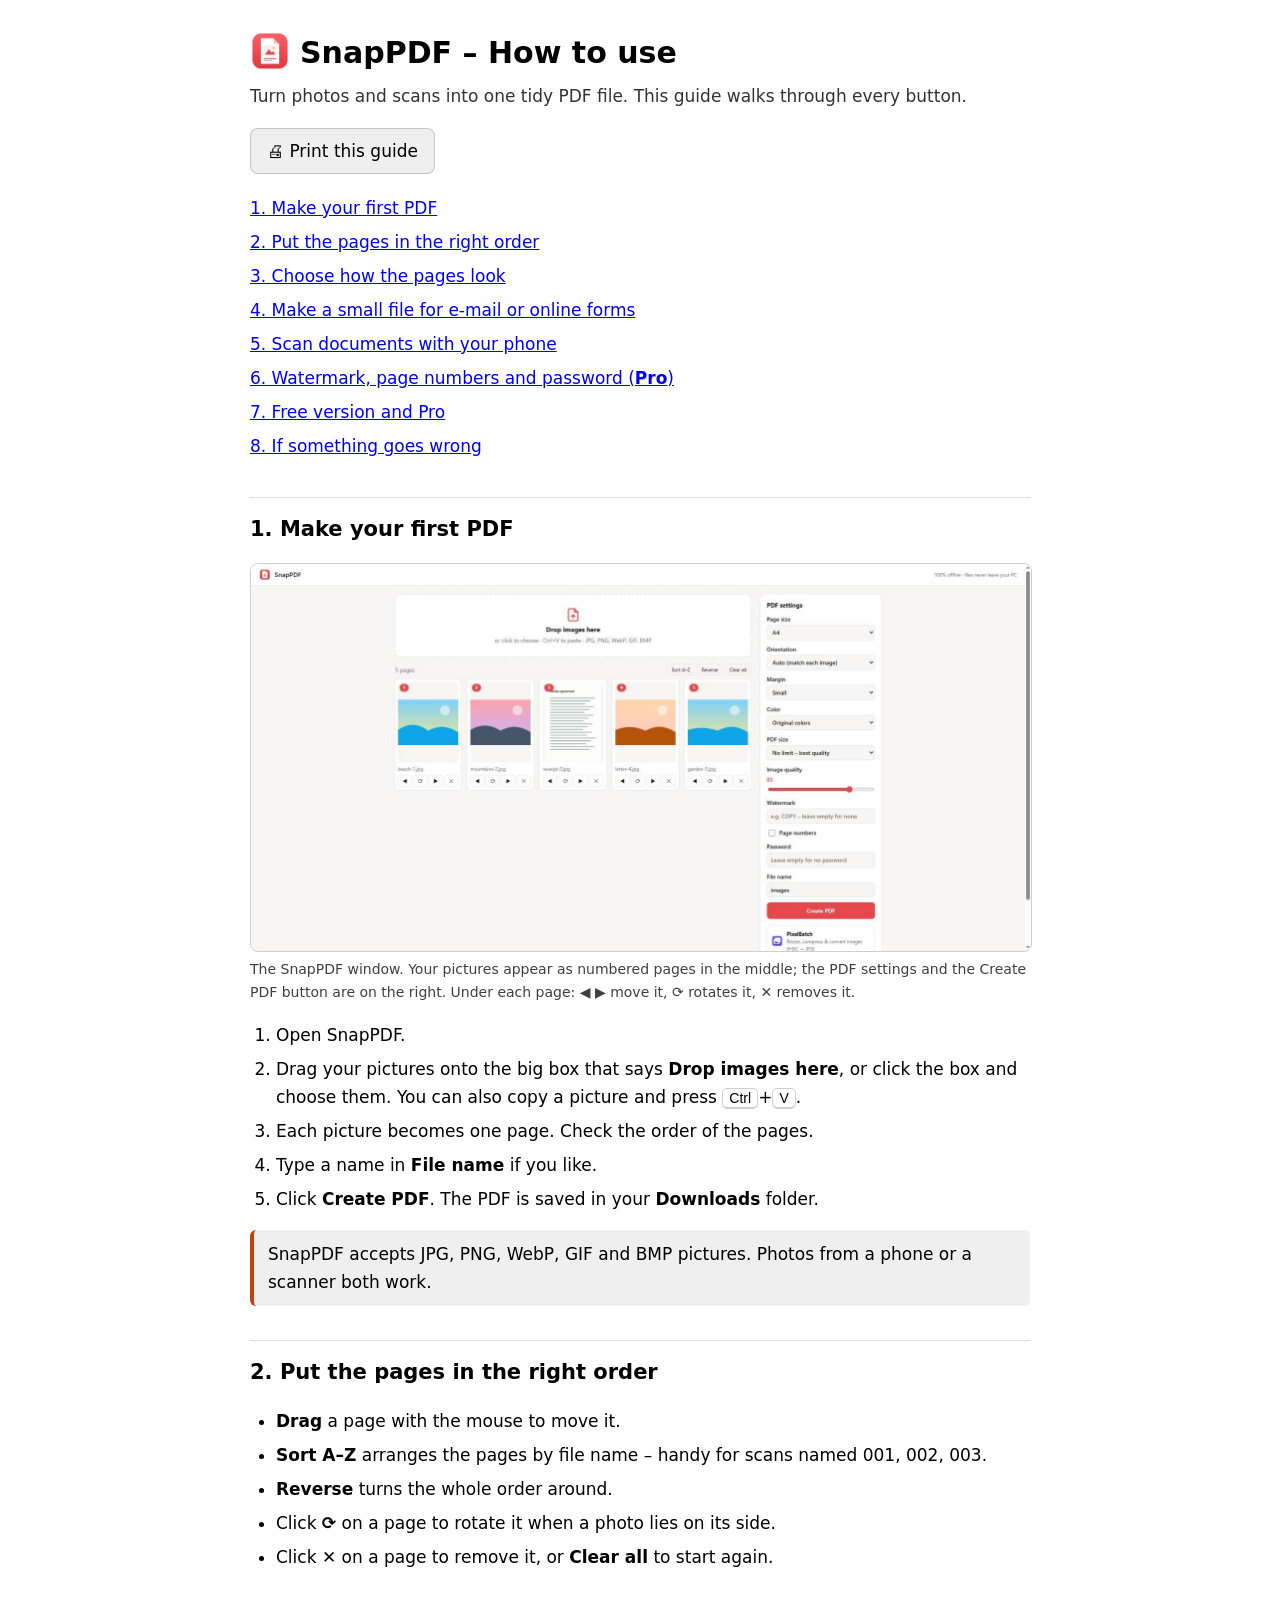
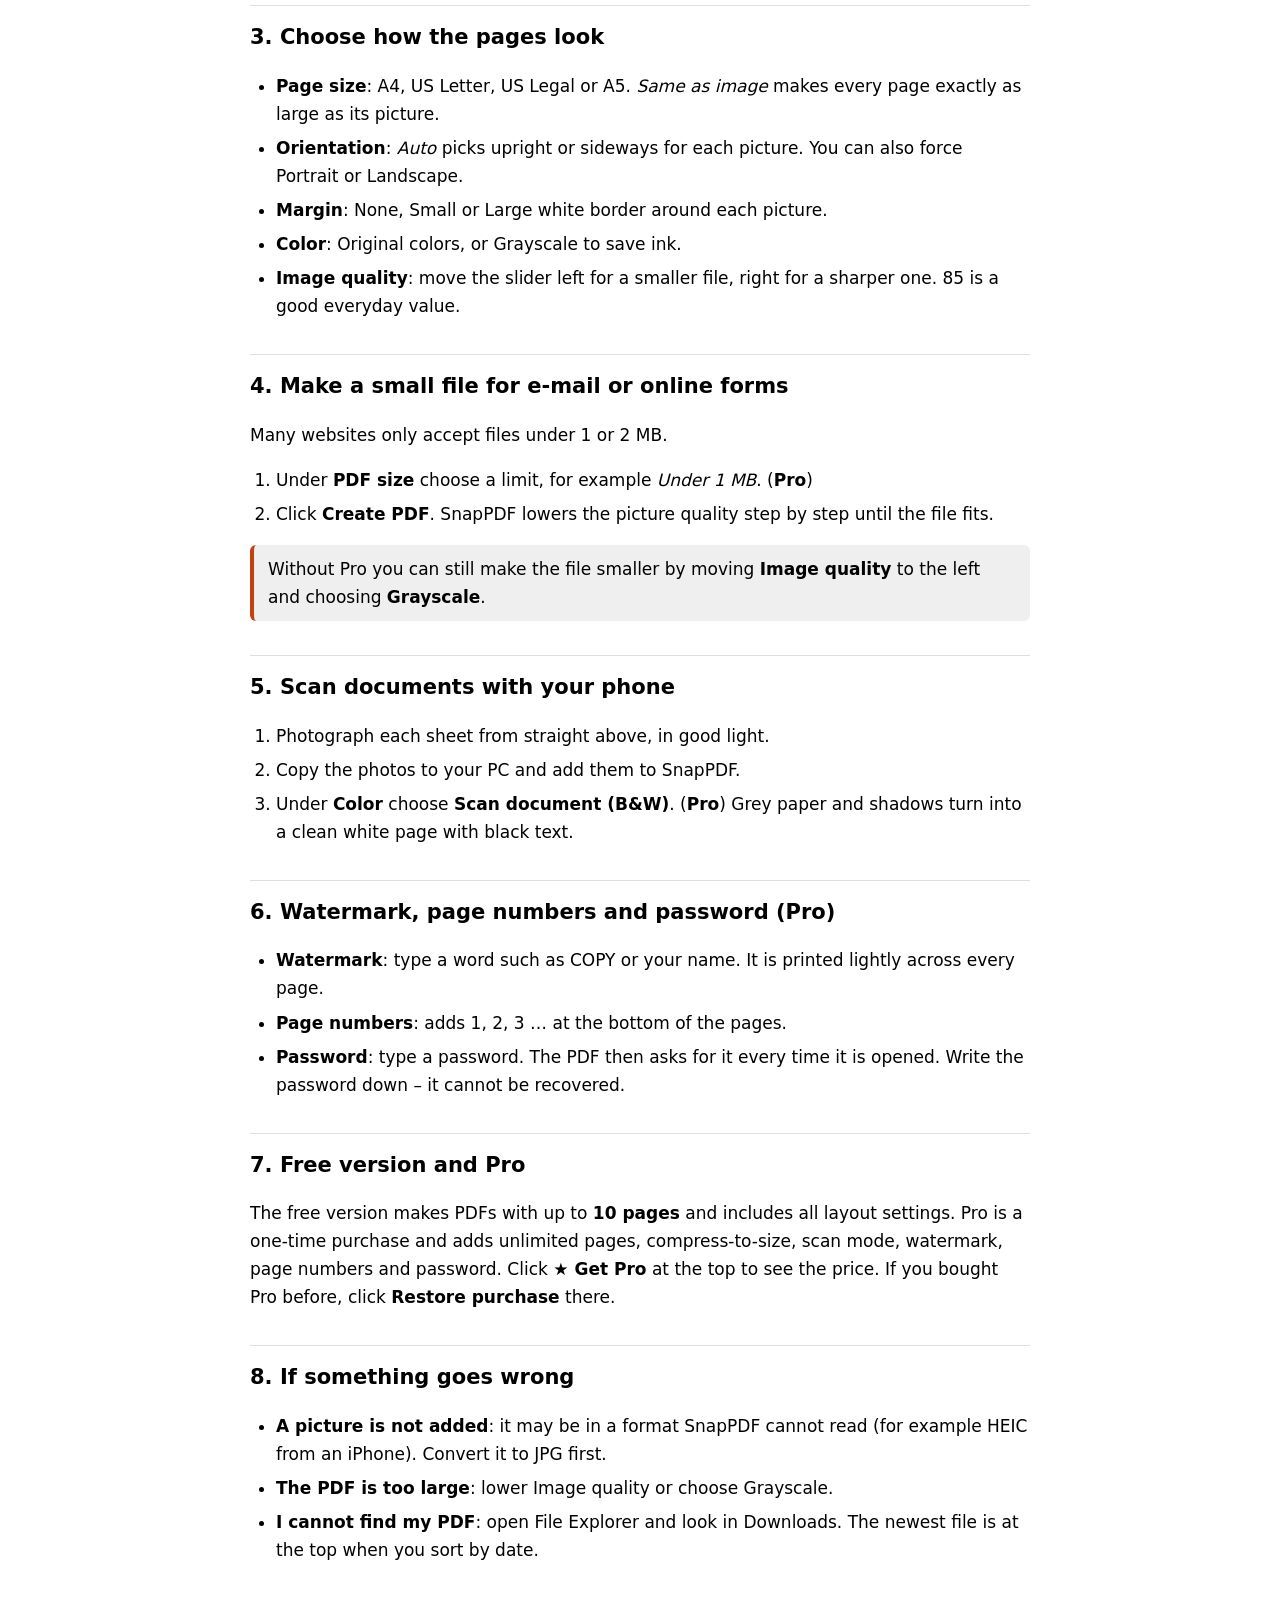
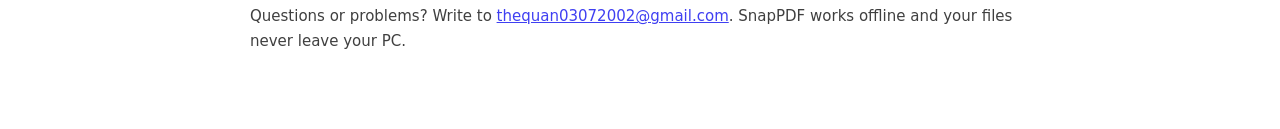
<file: help.html>
<!doctype html><html lang="en"><head><meta charset="utf-8"><meta name="viewport" content="width=device-width, initial-scale=1"><title>SnapPDF – How to use</title><link rel="icon" href="icon-192.png"><style>:root{--a:#c2410c;color-scheme:light dark}body{font:17px/1.65 "Segoe UI",system-ui,sans-serif;max-width:780px;margin:0 auto;padding:28px 20px 60px}h1{font-size:30px;margin:0 0 4px}h1 img{vertical-align:-8px;border-radius:8px;margin-right:10px}h2{font-size:21px;margin:34px 0 8px;padding-top:14px;border-top:1px solid #8884}.lead{opacity:.8;margin:0 0 18px}ol,ul{padding-left:26px}li{margin:6px 0}.tip{border-left:4px solid var(--a);background:#8882;padding:10px 14px;border-radius:6px;margin:12px 0}.toc a{display:block;padding:3px 0}kbd{border:1px solid #8886;border-bottom-width:2px;border-radius:5px;padding:1px 6px;font:14px "Segoe UI",sans-serif}.foot{margin-top:40px;opacity:.75;font-size:15px}button{font:inherit;padding:8px 16px;border-radius:8px;border:1px solid #8886;cursor:pointer}@media print{.noprint{display:none}}figure{margin:16px 0}figure img{display:block;max-width:100%;height:auto;border:1px solid #8886;border-radius:8px}figcaption{font-size:14px;opacity:.75;margin-top:6px}</style></head><body><h1><img src="icon-192.png" width="40" height="40" alt="">SnapPDF – How to use</h1><p class="lead">Turn photos and scans into one tidy PDF file. This guide walks through every button.</p><p class="noprint"><button onclick="print()">🖨 Print this guide</button></p><div class="toc noprint"><a href="#s0">1. Make your first PDF</a><a href="#s1">2. Put the pages in the right order</a><a href="#s2">3. Choose how the pages look</a><a href="#s3">4. Make a small file for e-mail or online forms</a><a href="#s4">5. Scan documents with your phone</a><a href="#s5">6. Watermark, page numbers and password (<b>Pro</b>)</a><a href="#s6">7. Free version and Pro</a><a href="#s7">8. If something goes wrong</a></div><h2 id="s0">1. Make your first PDF</h2><figure><img src="help-1.jpg" alt="" loading="lazy"><figcaption>The SnapPDF window. Your pictures appear as numbered pages in the middle; the PDF settings and the Create PDF button are on the right. Under each page: ◀ ▶ move it, ⟳ rotates it, ✕ removes it.</figcaption></figure><ol><li>Open SnapPDF.</li><li>Drag your pictures onto the big box that says <b>Drop images here</b>, or click the box and choose them. You can also copy a picture and press <kbd>Ctrl</kbd>+<kbd>V</kbd>.</li><li>Each picture becomes one page. Check the order of the pages.</li><li>Type a name in <b>File name</b> if you like.</li><li>Click <b>Create PDF</b>. The PDF is saved in your <b>Downloads</b> folder.</li></ol><p class="tip">SnapPDF accepts JPG, PNG, WebP, GIF and BMP pictures. Photos from a phone or a scanner both work.</p><h2 id="s1">2. Put the pages in the right order</h2><ul><li><b>Drag</b> a page with the mouse to move it.</li><li><b>Sort A–Z</b> arranges the pages by file name – handy for scans named 001, 002, 003.</li><li><b>Reverse</b> turns the whole order around.</li><li>Click <b>⟳</b> on a page to rotate it when a photo lies on its side.</li><li>Click <b>✕</b> on a page to remove it, or <b>Clear all</b> to start again.</li></ul><h2 id="s2">3. Choose how the pages look</h2><ul><li><b>Page size</b>: A4, US Letter, US Legal or A5. <i>Same as image</i> makes every page exactly as large as its picture.</li><li><b>Orientation</b>: <i>Auto</i> picks upright or sideways for each picture. You can also force Portrait or Landscape.</li><li><b>Margin</b>: None, Small or Large white border around each picture.</li><li><b>Color</b>: Original colors, or Grayscale to save ink.</li><li><b>Image quality</b>: move the slider left for a smaller file, right for a sharper one. 85 is a good everyday value.</li></ul><h2 id="s3">4. Make a small file for e-mail or online forms</h2><p>Many websites only accept files under 1 or 2 MB.</p><ol><li>Under <b>PDF size</b> choose a limit, for example <i>Under 1 MB</i>. (<b>Pro</b>)</li><li>Click <b>Create PDF</b>. SnapPDF lowers the picture quality step by step until the file fits.</li></ol><p class="tip">Without Pro you can still make the file smaller by moving <b>Image quality</b> to the left and choosing <b>Grayscale</b>.</p><h2 id="s4">5. Scan documents with your phone</h2><ol><li>Photograph each sheet from straight above, in good light.</li><li>Copy the photos to your PC and add them to SnapPDF.</li><li>Under <b>Color</b> choose <b>Scan document (B&amp;W)</b>. (<b>Pro</b>) Grey paper and shadows turn into a clean white page with black text.</li></ol><h2 id="s5">6. Watermark, page numbers and password (<b>Pro</b>)</h2><ul><li><b>Watermark</b>: type a word such as COPY or your name. It is printed lightly across every page.</li><li><b>Page numbers</b>: adds 1, 2, 3 … at the bottom of the pages.</li><li><b>Password</b>: type a password. The PDF then asks for it every time it is opened. Write the password down – it cannot be recovered.</li></ul><h2 id="s6">7. Free version and Pro</h2><p>The free version makes PDFs with up to <b>10 pages</b> and includes all layout settings. Pro is a one-time purchase and adds unlimited pages, compress-to-size, scan mode, watermark, page numbers and password. Click <b>★ Get Pro</b> at the top to see the price. If you bought Pro before, click <b>Restore purchase</b> there.</p><h2 id="s7">8. If something goes wrong</h2><ul><li><b>A picture is not added</b>: it may be in a format SnapPDF cannot read (for example HEIC from an iPhone). Convert it to JPG first.</li><li><b>The PDF is too large</b>: lower Image quality or choose Grayscale.</li><li><b>I cannot find my PDF</b>: open File Explorer and look in Downloads. The newest file is at the top when you sort by date.</li></ul><p class="foot">Questions or problems? Write to <a href="mailto:thequan03072002@gmail.com">thequan03072002@gmail.com</a>. SnapPDF works offline and your files never leave your PC.</p></body></html>
</file>
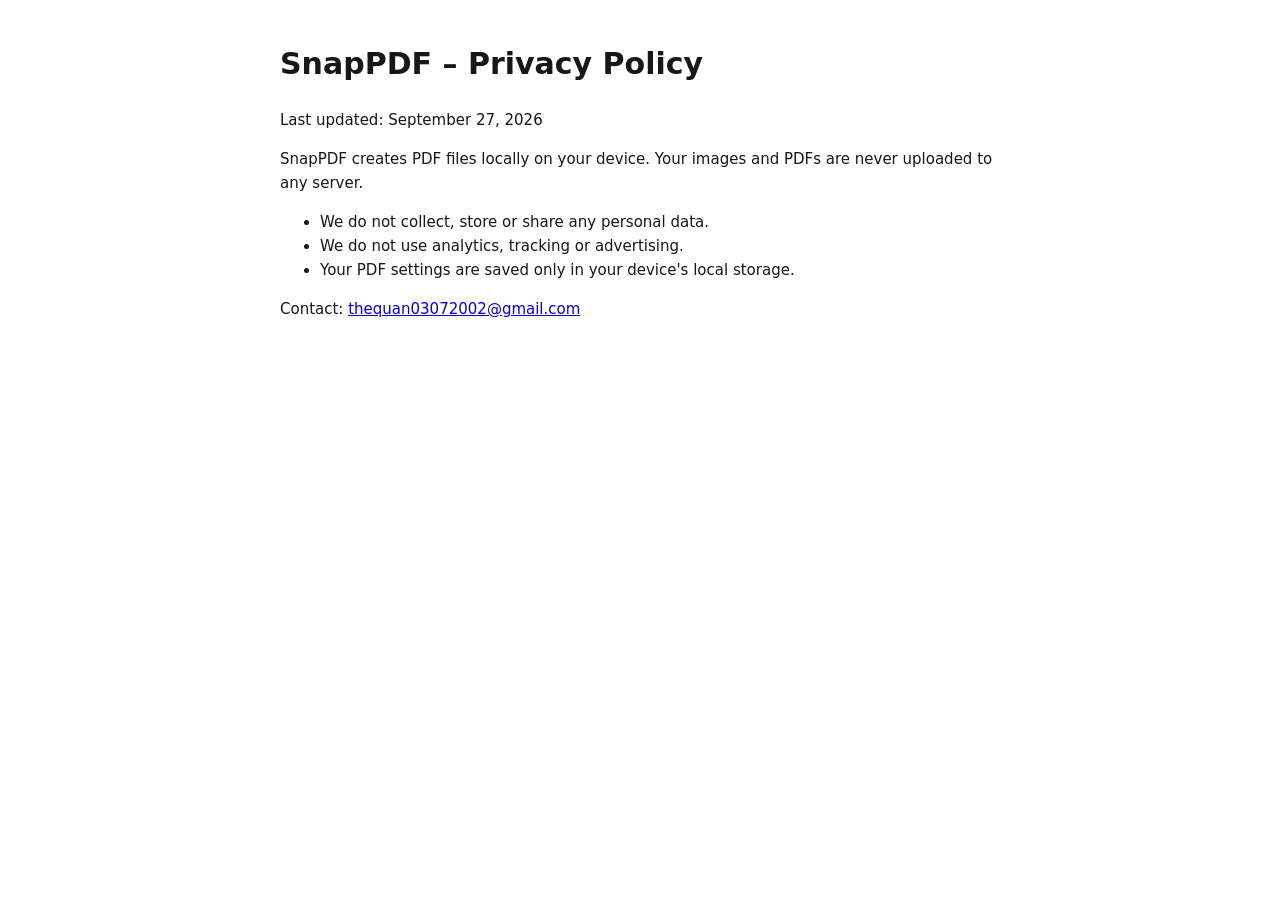
<file: privacy.html>
<!doctype html>
<html lang="en"><head><meta charset="utf-8"><meta name="viewport" content="width=device-width, initial-scale=1">
<title>SnapPDF – Privacy Policy</title>
<style>body{font:15px/1.6 "Segoe UI",system-ui,sans-serif;max-width:720px;margin:40px auto;padding:0 16px;color:#17171a}</style>
</head><body>
<h1>SnapPDF – Privacy Policy</h1>
<p>Last updated: September 27, 2026</p>
<p>SnapPDF creates PDF files locally on your device. Your images and PDFs are never uploaded to any server.</p>
<ul>
  <li>We do not collect, store or share any personal data.</li>
  <li>We do not use analytics, tracking or advertising.</li>
  <li>Your PDF settings are saved only in your device's local storage.</li>
</ul>
<p>Contact: <a href="mailto:thequan03072002@gmail.com">thequan03072002@gmail.com</a></p>
</body></html>
</file>
